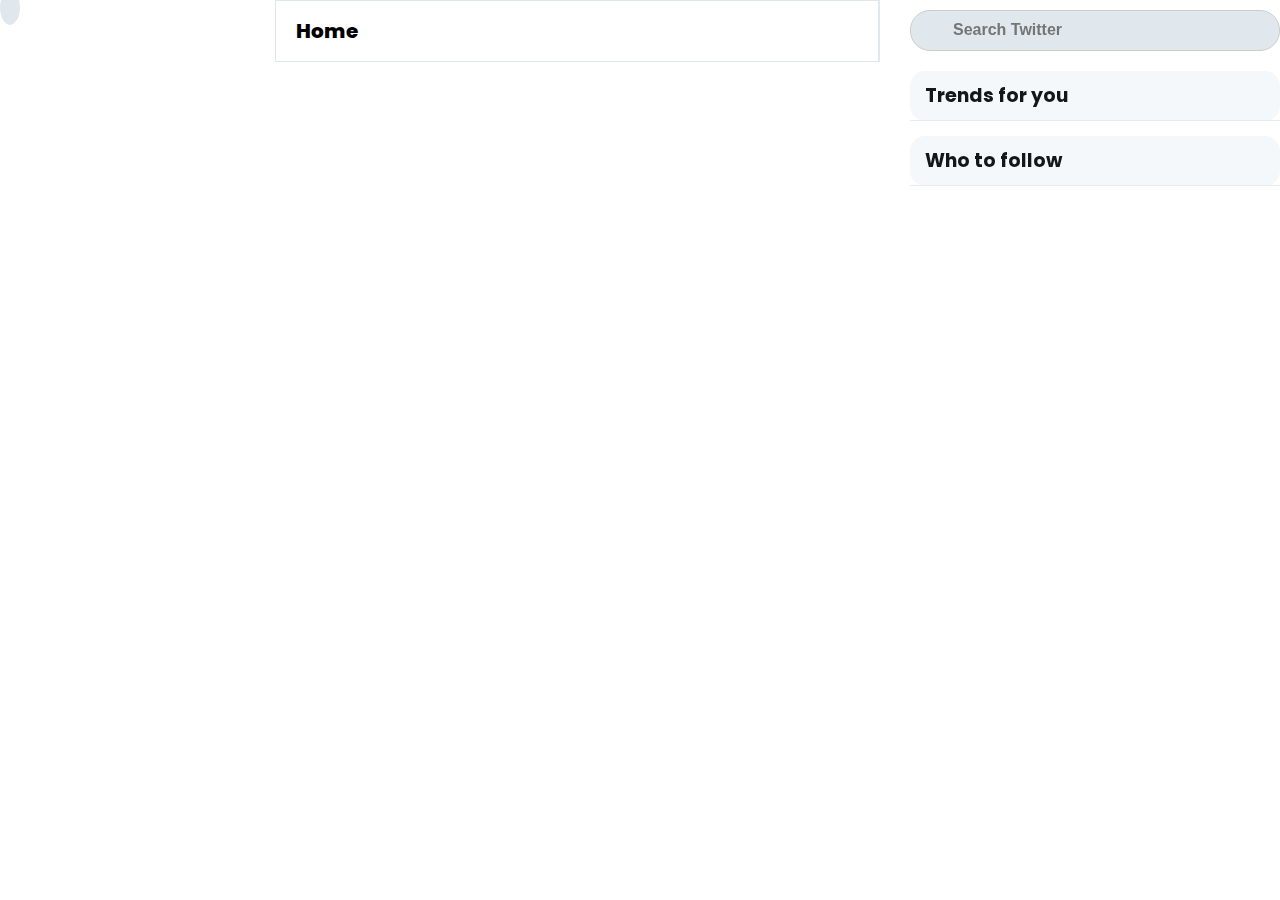
<file: index.html>
<!DOCTYPE html>
<html lang="en">
<head>
    <meta charset="UTF-8">
    <meta http-equiv="X-UA-Compatible" content="IE=edge">
    <meta name="viewport" content="width=device-width, initial-scale=1.0">
    <!--css files-->
    <link rel="stylesheet" href="./css/style.css">
    <link rel="stylesheet" href="./css/trends-for-you.css">
    <link rel="stylesheet" href="./css/menu.css">
    <link rel="stylesheet" href="./css/who-to-follow.css">
    <link rel="stylesheet" href="./css/feed.css">
    <!--font awsome-->
    <link rel="stylesheet" href="https://cdnjs.cloudflare.com/ajax/libs/font-awesome/6.4.0/css/all.min.css" integrity="sha512-iecdLmaskl7CVkqkXNQ/ZH/XLlvWZOJyj7Yy7tcenmpD1ypASozpmT/E0iPtmFIB46ZmdtAc9eNBvH0H/ZpiBw==" crossorigin="anonymous" referrerpolicy="no-referrer" />
    
    <!--Font-->
    <link rel="preconnect" href="https://fonts.googleapis.com">
    <link rel="preconnect" href="https://fonts.gstatic.com" crossorigin>
    <link href="https://fonts.googleapis.com/css2?family=Poppins&display=swap" rel="stylesheet">
    <!--icon image-->
    <link rel="icon"  href="./images/twitter-icon.png">

    <title>Twitter Clone</title>
</head>
<body>

    <div class="layout">

        <!--The Left side of the website start-->
        <div class="left-sidebar">
            <i class="fa-brands fa-twitter fa-3x"></i>
            <!--Alaina start-->
          <div class="sidebar-menu">
            
          </div>
        <!--Alaina End-->
        </div>
        


<!--The Content in the middle of the website start-->

    <div class="main">

       
      <div class="feed">
         <div class="feed_header">
            <h2>Home</h2>
            <i class="fa-regular fa-star fa-2x"></i>
         </div>
       


      <!--Shrooq start-->
          <div class="tweetbox">
       
         <form>
           
         </form>

          </div>
      </div>
 <!--Shrooq End-->


  <!--Ali start-->
    <div class="post">
        <div class="post-header">
            
        </div>
    </div>
  <!--Ali End-->
  
         
        </div>




        <!--right side of the website start -->

        <div class="right-sidebar-container">

          <div class="right-sidebar">
            <div class="search">
                <i class="fa-solid fa-magnifying-glass fa-2x"></i>
                <input type="text" name="" id="" placeholder="Search Twitter" class="search-input" >
            </div>
            <!--Zahra start-->
            <div class="trends-for-you">
              <div class="trends-for-you__block">
                <div class="trends-for-you__heading">
                  Trends for you
                </div>
              </div>
            
            </div>
            <!--Zahra End-->


              <!--Arwa start-->
            <div class="who-to-follow">
              <div class="who-to-follow__block">
                <div class="who-to-follow__heading">
                  Who to follow
                </div>
              </div>
          
            
            </div>
            <!--Arwa ends-->
          </div>
        </div>
      

      </div>
</body>
</html>
</file>
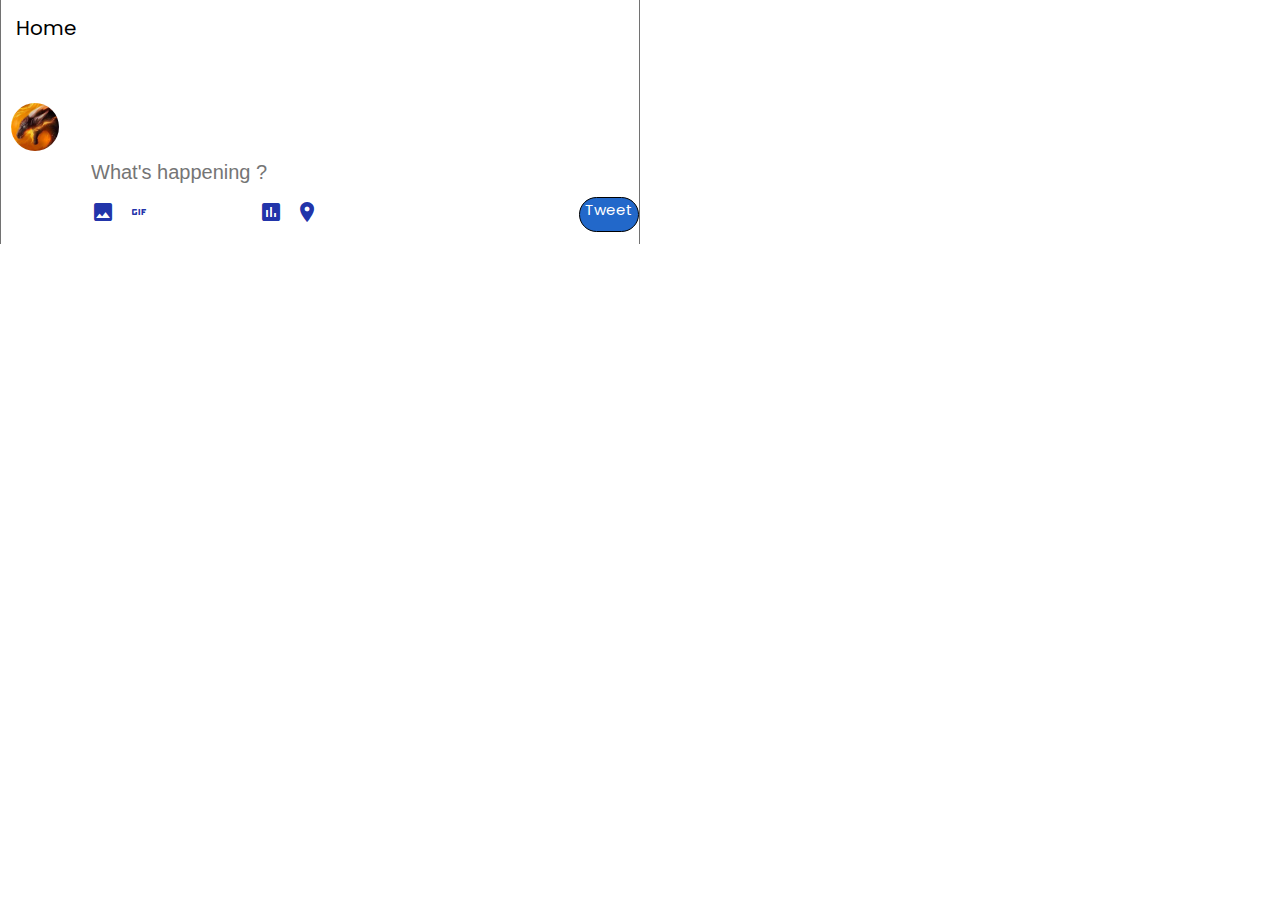
<file: twitter/index.html>
<!DOCTYPE html>
<html lang="en">
<head>
    <meta charset="UTF-8">
    <meta http-equiv="X-UA-Compatible" content="IE=edge">
    <meta name="viewport" content="width=device-width, initial-scale=1.0">
    <link href="https://fonts.googleapis.com/icon?family=Material+Icons|Material+Icons+Outlined"
    rel="stylesheet">
    <link rel="stylesheet" href="./static/style.css">
    <title>twitter</title>
</head>
<body>
    
<main>
    <!-- main -->
    <div class="main-flex">
        <div class="main-feed">
            <div class="home-bar">
                <span>Home</span>
                <span class='material-icons'>auto_awesome</span>
            </div>

            <div class="new-tweet"></div>
            <img  class="tweet-img" src="./static/img/profile.jfif" alt="logo">
            <div class="new-tweet-details">
           <input type="text" placeholder="What's happening ?">


           <!-- icon -->
           <div class="new-tweet-action">
           <ul>

            <li>
                <span class='material-icons'>image</span>
            </li>

            <li>
                <span class="material-icons">gif_box</span>
            </li>

            <li>
                <span class='material-icons'>poll</span>
            </li>

            <li>
                <span class="material-icons">location_on</span>
            </li>
           </ul>
           <!-- butoon tweet -->
           <butoon class="tweet-butoon">Tweet</butoon>
           </div>
           </div>
           </div>
           </div>
           
</main>

    
</body>
</html>
</file>
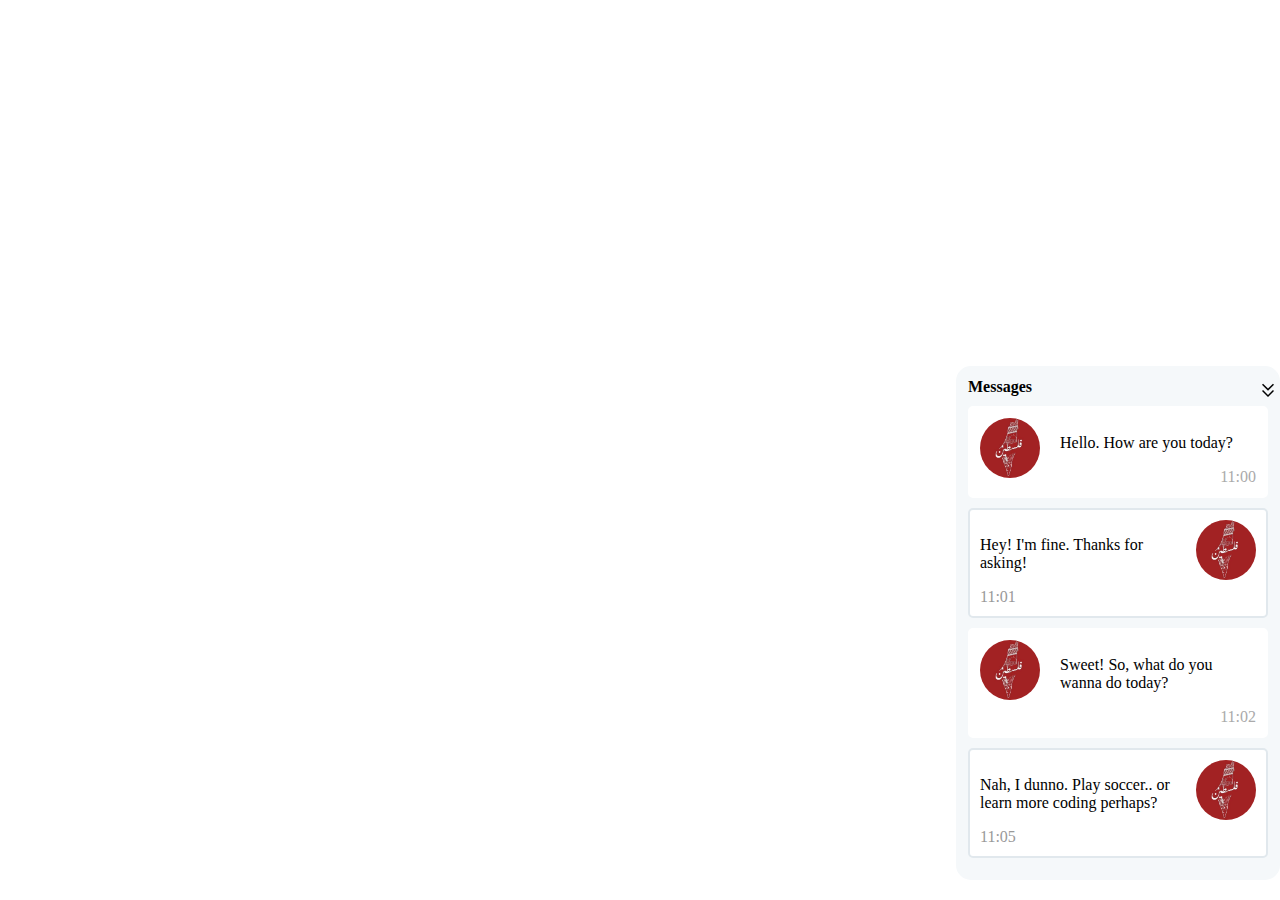
<file: messsage/static/message.html>
<!DOCTYPE html>
<html lang="en">
<head>
    <meta charset="UTF-8">
    <meta http-equiv="X-UA-Compatible" content="IE=edge">
    <meta name="viewport" content="width=device-width, initial-scale=1.0">
    <title>Document</title>
    <link rel="stylesheet" href="https://cdnjs.cloudflare.com/ajax/libs/font-awesome/6.4.0/css/all.min.css" integrity="sha512-iecdLmaskl7CVkqkXNQ/ZH/XLlvWZOJyj7Yy7tcenmpD1ypASozpmT/E0iPtmFIB46ZmdtAc9eNBvH0H/ZpiBw==" crossorigin="anonymous" referrerpolicy="no-referrer" />
    <link rel="stylesheet" href="./css/style.css">
    <link rel="stylesheet" href="https://fonts.googleapis.com/css2?family=Material+Symbols+Outlined:opsz,wght,FILL,GRAD@48,400,0,0" />
    <link rel="stylesheet" href="https://fonts.googleapis.com/css2?family=Material+Symbols+Outlined:opsz,wght,FILL,GRAD@20..48,100..700,0..1,-50..200" />
</head>
<body>




  <style>
    .material-symbols-outlined {
      font-variation-settings:
      'FILL' 0,
      'wght' 400,
      'GRAD' 0,
      'opsz' 48

    }
    </style>
<div id="chat-container" class="material-icons d-xl-inline">
  <div>
 <b>Messages</b>
 <span class="material-symbols-outlined" style="position: fixed; right: 0;">
  keyboard_double_arrow_down
  
</div>
  <div class="container">
    <img src="./image/IMG_5230.jpg" alt="Avatar" style="width:100%;">
    
    
    <p>Hello. How are you today?</p>
    <span class="time-right">11:00</span>
  </div>

  <div class="container darker">
    <img src="./image/IMG_5230.jpg" alt="Avatar" class="right" style="width:100%;">
    <p>Hey! I'm fine. Thanks for asking!</p>
    <span class="time-left">11:01</span>
  </div>

  <div class="container">
    <img src="./image/IMG_5230.jpg" alt="Avatar" style="width:100%;">
    <p>Sweet! So, what do you wanna do today?</p>
    <span class="time-right">11:02</span>
  </div>

  <div class="container darker">
    <img src="./image/IMG_5230.jpg" alt="Avatar" class="right" style="width:100%;">
    <p>Nah, I dunno. Play soccer.. or learn more coding perhaps?</p>
    <span class="time-left">11:05</span>
  </div>
</div>

<!-- <script>
function toggleChat() {
  var chatContainer = document.getElementById('chat-container');
  chatContainer.classList.toggle('collapsed');
}
</script> -->


</body>
</html>
</file>
<file: css/style.css>
:root{
    --primary-color:#1DA1F2;
    --secondery-color:#14171A;

}
*{
    margin:0;
    padding:0;
    box-sizing: border-box;

}
html{
    font-size: 10px;
    font-family: 'Poppins', sans-serif;
}
.layout {
    display: grid;
    grid-template-columns: 275px auto 400px;
    margin: 0 auto;
    max-width: 1300px;
    
  }

.fa-twitter{
    color:var(--primary-color);
      height: 28px;
      padding: 10px;
      
}
.fa-twitter:hover{
    background-color: #E1E8ED;
    border-radius: 50%;
    height: 50px;
    padding: 10px;
}
  
  .right-sidebar {
    position: fixed;
    width: 400px;
    padding-left:30px;
    
  }
  .left-sidebar{
    width:275px;
  }


/*search bar*/
.search{
   margin-top: 10px;
}
.fa-magnifying-glass{
    color:#657786;
    padding:10px;
    min-width: 40px;
    position: absolute;
}

.search-input{
    width: 100%;
    padding: 12px;
    background-color: #E1E8ED;
    border-radius: 20px;
    border: 1px solid #ccc;
    margin-bottom: 20px;

  
}
::placeholder{
    padding-left:30px;
    font-size: medium;
    font-weight: bold;
}
</file>
<file: css/trends-for-you.css>
/*Zahra css file*/
.trends-for-you {
    border-radius: 15px;
    background: #f5f8fa;
    margin-bottom: 15px;
  }

  .trends-for-you__block {
    border-bottom: 1px solid #e6ecf0;
    padding: 10px 15px;
  }
  

  
  .trends-for-you__heading {
    font-size: 19px;
    font-weight: bold;
    color: #14171a;
  }
</file>
<file: css/menu.css>
/*AlAina Css file*/
.sidebar-menu {
    position: fixed;
  }
</file>
<file: css/who-to-follow.css>
/*Arwa Css file*/
  .who-to-follow {
    border-radius: 15px;
    background: #f5f8fa;
    margin-bottom: 15px;
  }

  .who-to-follow__block {
    border-bottom: 1px solid #e6ecf0;
    padding: 10px 15px;
  }
  

.who-to-follow__heading {
    font-size: 19px;
    font-weight: bold;
    color: #14171a;
  }
</file>
<file: css/feed.css>
.feed{
    flex:0.5;
    border-right: 1px solid #E1E8ED ;
    min-width: fit-content;
   
}
.feed_header{
    position: sticky;
    top:0;
    background-color: white;
    z-index: 100;
    border:1px solid #E1E8ED ;
    padding:15px 20px;
    display: flex;
    justify-content: space-between;
    text-align: center;
   
}
.feed_header h2{
    font-size:20px;
    font-weight: 800;
}

/*Shrooq Style*/
</file>
<file: twitter/static/style.css>
@import url('https://fonts.googleapis.com/css2?family=Poppins:ital,wght@0,100;0,200;0,300;0,400;0,500;0,600;0,700;0,800;0,900;1,100;1,200;1,300;1,400;1,500;1,600;1,700;1,800;1,900&display=swap');

*{
    margin: 0;
    padding: 0;
    box-sizing: border-box;
}

html{
    font-size: 10px;
    font-family: 'Poppins',sans-serif;
}

.main{
    width: 71%;
    height: 100%;
    margin-left:  29%; ;
}

.main-flex{
    display: flex;
    width: 100%;
}

.main-feed{
    width: 50%;
    border-left: 1px solid rgb(114, 114, 114);
    border-right: 1px solid rgb(114, 114, 114);
    
    
}
.home-bar{
    display: flex;
    justify-content: space-between;
    align-items: center;
    height: 55px;
    width: 100%;
    color: black;
    font-size: 2rem;
    font-weight: 400;
    padding: 0 15px;
    position: sticky;
    top: 0;
    background-color: white;

}
.tweet-img{
    margin-left: 10px;
    width: 38px;
    height: 38px;
    border-radius: 50%;

   
}
.new-tweet{
    display: flex;
    width: 100%;
    height: 120px ;
    padding: 4px 16px;
}
.new-tweet,.tweet-img{
    width: 48px;
    height: 48px;
    cursor: pointer;

}
.new-tweet-details{
    display: flex;
    flex-direction: column;
    flex-basis: 70%;
    justify-content: space-evenly;
    padding-top: 4px;
    /* width: 100%; */
    margin-left: 90px;


}
.new-tweet-action{
    display: flex;
    justify-content: space-between;
    align-items: center;
    height: 60px;
    width: 100%;

}
.new-tweet-action ul{
    display: flex;
    list-style: none;


}
.new-tweet-details input{
    width: 100%;
    height: 24px;
    background-color: rgb(255, 255, 255);
    font-size: 2rem ;
    border: none;
    color: black;
    outline: none;

}
.new-tweet-action ul li{
    margin-right: 12px;
    color: rgba(20, 40, 165, 0.959);
    cursor: pointer;


}
.new-tweet-action .tweet-butoon {
    background-color: rgb(34, 104, 202);
    width: 11%;
    height: 35px;
    border-radius: 9999px;
    margin: 0;
    /* margin-top: 15px; */
    cursor: pointer;
    font-size: 1.5rem;
    color: rgb(255, 255, 255);
    font-weight: 400;
    border: 1px solid black;
    transition-duration: 0.2s;
    text-align: center;

}
</file>
<file: messsage/static/css/style.css>
#chat-container {
    position: fixed;
    /* left: 0; */
    right: 0;
    bottom: 20px;
    width: 300px;
    height: auto;
    border: 2px solid #f5f8fa;
    background-color: #f5f8fa;
   
    
    border-radius: 15px;
    padding: 10px;
    overflow: hidden;
    transition: all 0.3s ease;
    z-index: 9999;
  }
  
  #chat-container.collapsed {
    width: 60px;
  }
  
  #chat-container.collapsed .chat-toggle {
    display: none;
  }
  
  .chat-toggle {
    position: absolute;
    top: 50%;
    left: 100%;
    transform: translateY(-50%);
    background-color: #e1e8ed;
    border: 1px solid #e1e8ed;
    border-radius: 5px 0 0 5px;
    padding: 5px;
    cursor: pointer;
  }
  
  .container {
    border: 2px solid #ffffff;
    background-color: #ffffff;
    border-radius: 5px;
    padding: 10px;
    margin: 10px 0;
  }
  
  .darker {
    border-color: #e1e8ed;
    background-color: #ffffff;
  }
  
  .container::after {
    content: "";
    clear: both;
    display: table;
  }
  
  .container img {
    float: left;
    max-width: 60px;
    width: 100%;
    margin-right: 20px;
    border-radius: 50%;
  }
  
  .container img.right {
    float:right;
    margin-left: 20px;
    margin-right:0;
  }
  
  .time-right {
    float: right;
    color: #aaa;
  }
  
  .time-left {
    float: left;
    color: #999;
  }



  .username {
    display: flex;
    flex-direction: column;
  }
  
  .name {
    font-size: 15px;
    font-weight: bold;
    margin: 0;
  }
</file>
